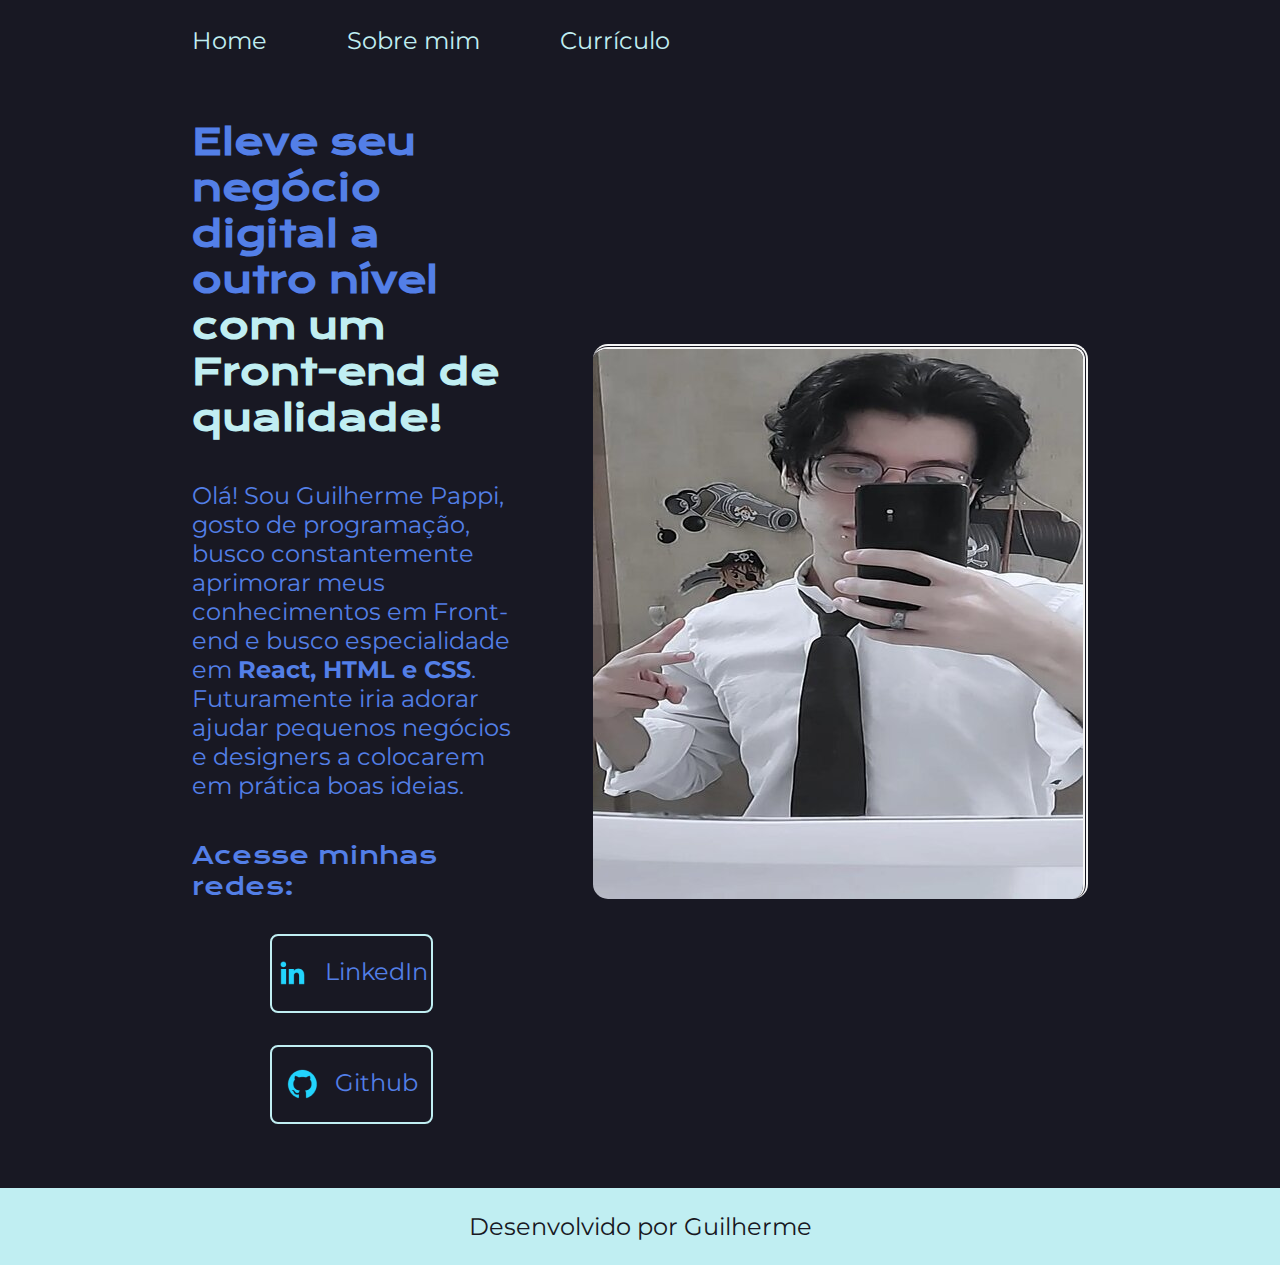
<file: alura-html/index.html>
<!DOCTYPE html>
<html lang="pt-BR">
<head>
    <meta charset="UTF-8">
    <meta name="viewport" content="width=device-width, initial-scale=1.0">
    <link rel="stylesheet" href="./styles/style.css">
    <title>Portifolio</title>
</head>
<body>
    <header class="cabecalho"> 
        <nav class="cabecalho__menu">
            <a class="cabecalho__links" href="index.html">Home</a>
            <a class="cabecalho__links" href="about.html">Sobre mim</a>
            <a class="cabecalho__links" href="curriculo.html">Currículo</a>
        </nav>
    </header>
    <main class="apresentacao">
        <section class="apresentacao__conteudo">
            <h1 class="apresentacao__conteudo__titulo">Eleve seu negócio digital a outro nível <strong class="titulo-destaque">com um Front-end de qualidade!</strong></h1>
            <p class="apresentacao__conteudo__texto">
                Olá! Sou Guilherme Pappi, gosto de programação, busco constantemente aprimorar meus conhecimentos em Front-end e busco especialidade em <strong> React, HTML e CSS</strong>. Futuramente iria adorar ajudar pequenos negócios e designers a colocarem em prática boas ideias.
            </p>
            <div class="apresentacao__links"> 
                <h2 class="apresentacao__links__subtitulo">Acesse minhas redes:</h2>
                <!-- <a class="apresentacao__links__navegacao" href="https://www.instagram.com/404guii">
                <img src="./assets/instagram.png">
                Instagram 
                </a> -->
                <a class="apresentacao__links__navegacao" href="https://www.linkedin.com/in/guilherme-pappi/"><img src="./assets/linkedin.png">
                    LinkedIn
                </a>
                <a class="apresentacao__links__navegacao" href="https://github.com/">
                    <img src="./assets/github.png">
                    Github
                </a>
            </div>
        </section>
        <img class="apresentacao_imagem" src="./assets/eurdm.jpg" alt="FOto da Joana CODANDO">
            
    </main>
    <footer class="rodape">Desenvolvido por Guilherme</footer>
</body>
</html>
</file>
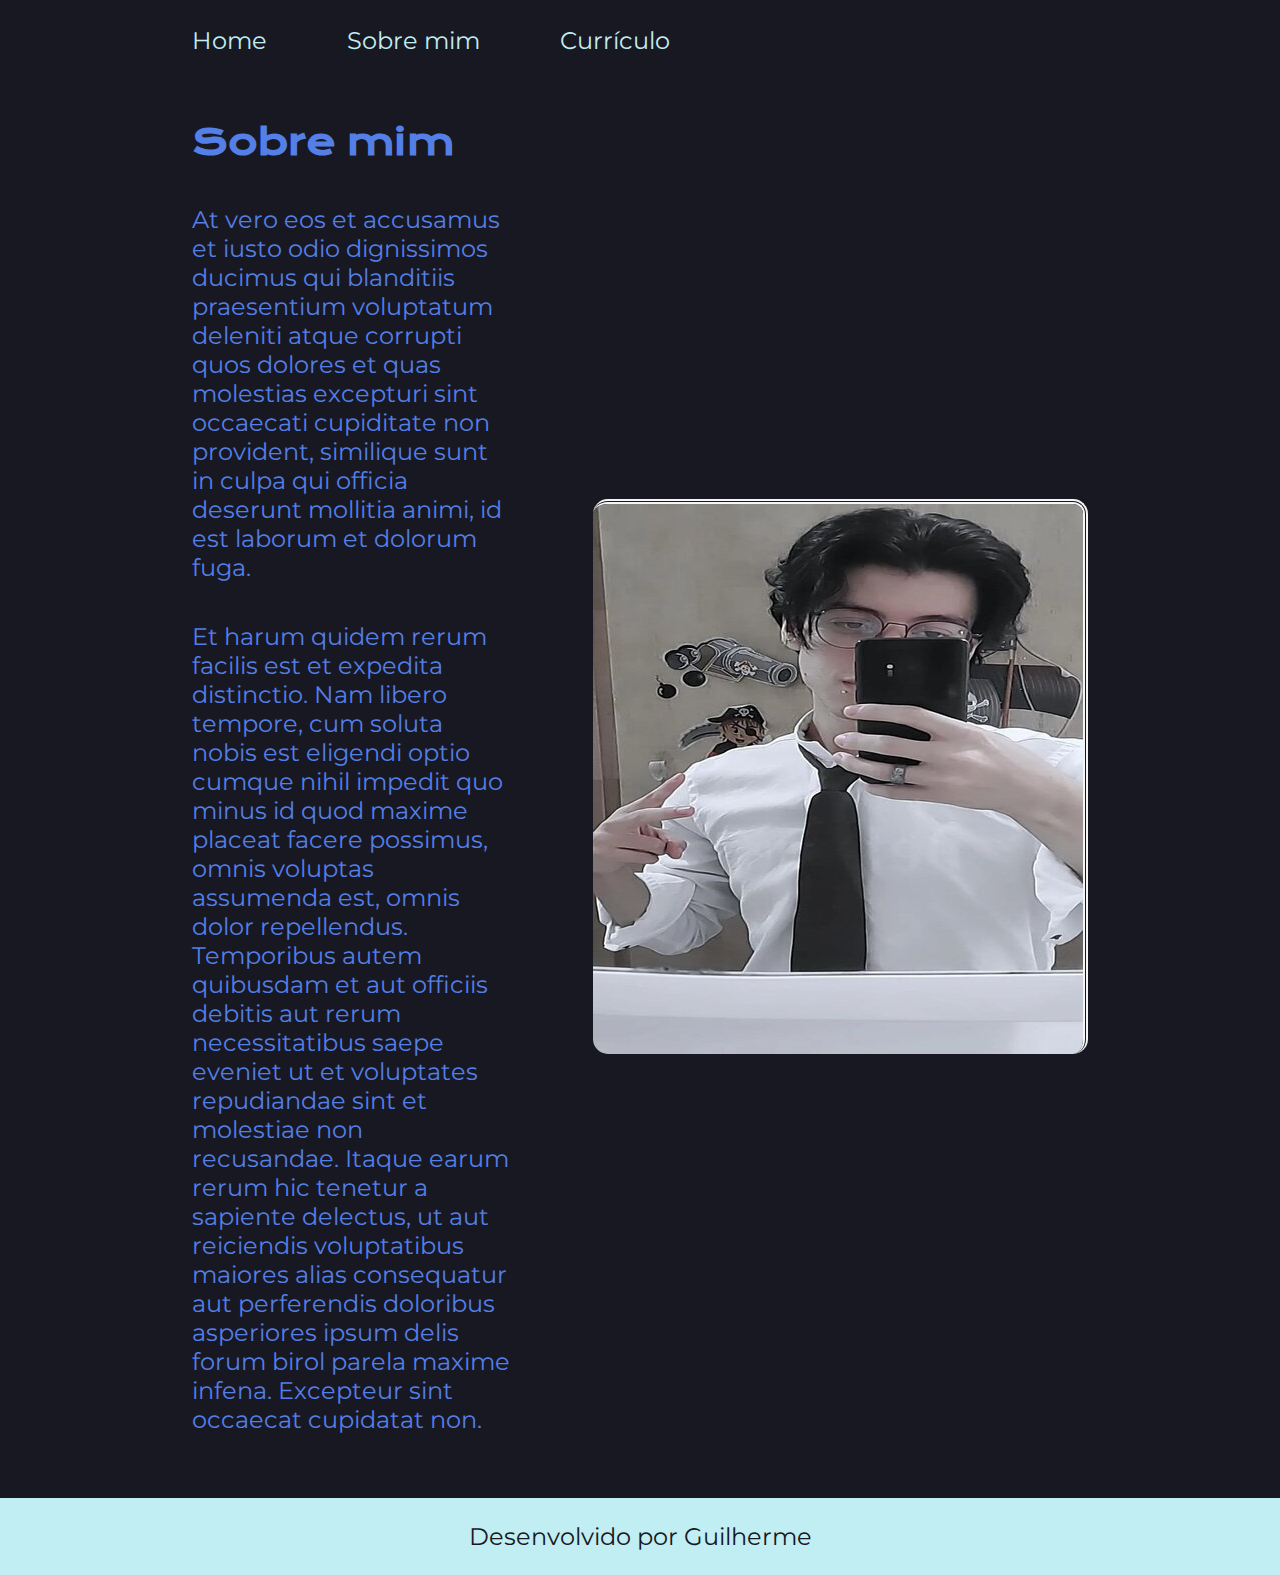
<file: alura-html/about.html>
<!DOCTYPE html>
<html lang="pt-BR">
<head>
    <meta charset="UTF-8">
    <meta name="viewport" content="width=device-width, initial-scale=1.0">
    <link rel="stylesheet" href="./styles/style.css">
    <title>Sobre mim</title>
</head>
<body>

    <header class="cabecalho">
        <nav class="cabecalho__menu">
            <a class="cabecalho__links" href="index.html">Home</a>
            <a class="cabecalho__links" href="about.html">Sobre mim</a>
            <a class="cabecalho__links" href="curriculo.html">Currículo</a>
        </nav>
    </header>
    <main class="apresentacao">
        <section class="apresentacao__conteudo">
            <h1 class="apresentacao__conteudo__titulo">Sobre mim</h1>
            <p class="apresentacao__conteudo__texto"> At vero eos et accusamus et iusto odio dignissimos ducimus qui blanditiis praesentium voluptatum deleniti atque corrupti quos dolores et quas molestias excepturi sint occaecati cupiditate non provident, similique sunt in culpa qui officia deserunt mollitia animi, id est laborum et dolorum fuga.                
            </p>
            <p class="apresentacao__conteudo__texto"> Et harum quidem rerum facilis est et expedita distinctio. Nam libero tempore, cum soluta nobis est eligendi optio cumque nihil impedit quo minus id quod maxime placeat facere possimus, omnis voluptas assumenda est, omnis dolor repellendus. Temporibus autem quibusdam et aut officiis debitis aut rerum necessitatibus saepe eveniet ut et voluptates repudiandae sint et molestiae non recusandae. Itaque earum rerum hic tenetur a sapiente delectus, ut aut reiciendis voluptatibus maiores alias consequatur aut perferendis doloribus asperiores ipsum delis forum birol parela maxime infena. Excepteur sint occaecat cupidatat non.
            </p>
        </section>
        <img class="apresentacao_imagem" src="./assets/eurdm.jpg" alt="FOto da Joana CODANDO">
    </main>
    <footer class="rodape">Desenvolvido por Guilherme</footer>
        
</body>
</html>
</file>
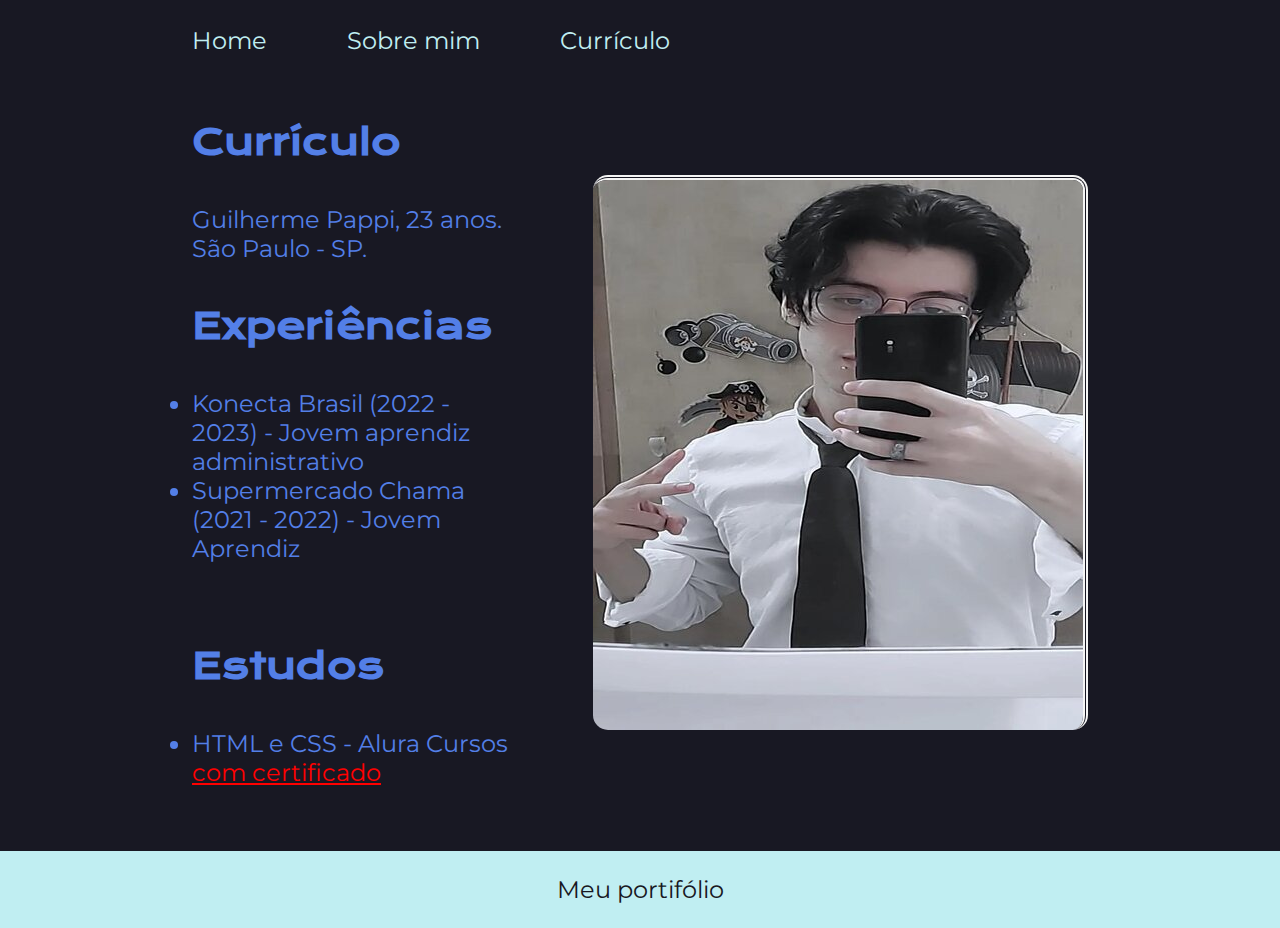
<file: alura-html/curriculo.html>
<!DOCTYPE html>
<html lang="pt=BR">
<head>
    <meta charset="UTF-8">
    <meta name="viewport" content="width=device-width, initial-scale=1.0">
    <link rel="stylesheet" href="./styles/style.css">
    <title>Currículo</title>
</head>
<body>

    <header class="cabecalho">
        <nav class="cabecalho__menu">
            <a class="cabecalho__links" href="index.html">Home</a>
            <a class="cabecalho__links" href="about.html">Sobre mim</a>
            <a class="cabecalho__links" href="curriculo.html">Currículo</a>
        </nav>
    </header>
    
    <main class="apresentacao">
        <section class="apresentacao__conteudo">
            <h1 class="apresentacao__conteudo__titulo">Currículo</h1>
            <p class="apresentacao__conteudo__texto">
                Guilherme Pappi, 23 anos. São Paulo - SP.
            </p>
            <h2 class="apresentacao__conteudo__titulo">Experiências</h2>
            <!-- <p class="apresentacao__conteudo__texto"> -->
            <ul class="apresentacao__conteudo__texto">
                <li> Konecta Brasil (2022 - 2023) - Jovem aprendiz administrativo </li>
                <li> Supermercado Chama (2021 - 2022) - Jovem Aprendiz </li>
            </ul>
            </p>
            <h2 class="apresentacao__conteudo__titulo">Estudos</h2>
            <div class="apresentacao__conteudo__texto">
            <ul class="apresentacao__conteudo__texto">
                <li>HTML e CSS - Alura Cursos <a class="certificado__link" href=https://cursos.alura.com.br/certificate/3fd38d09-1cbf-4e86-a473-27fe7dab134c>com certificado</a> </li>
            </ul>
            </div>    
        </section>
        <img class="apresentacao_imagem" src="./assets/eurdm.jpg" alt="eu">
    </main> 

    <footer class="rodape">Meu portifólio</footer>
    
</body>
</html>
</file>
<file: alura-html/styles/style.css>
@import url('https://fonts.googleapis.com/css2?family=Krona+One&family=Montserrat:wght@400;600&display=swap');

* {
    margin: 0;
    padding: 0;
}

:root {
    --cor-primaria: #181823;
    --cor-secundaria: #537FE7;
    --cor-terciaria: #C0EEF2;

    --cor-hover: #272727;

    --fonte-principal: 'Krona One', sans-serif;
    --fonte-secundaria: 'Montserrat', sans-serif;
}

body {
    /* height: 100vh; */
    box-sizing: border-box;
    background-color: var(--cor-primaria);
    color: var(--cor-secundaria);
}

.cabecalho {
    padding: 2% 0% 0% 15%;  
    
}

.cabecalho__menu {
    display: flex;
    gap: 80px;
}


.cabecalho__links {
    font-family: var(--fonte-secundaria);
    font-size: 1.5rem;
    color: var(--cor-terciaria);
    text-decoration: none;
}


.apresentacao {
    padding: 5% 15%;
    display: flex;
    align-items: center;
    justify-content: space-between;
    gap: 82px;
    width: auto;
    
}

.apresentacao__conteudo {
    width: 50%;
    display: flex;
    flex-direction: column;
    gap: 40px;
    
}

.apresentacao__conteudo__titulo {
    font-size: 2.25rem;
    font-family: var(--fonte-principal);
}

.certificado__link {
    
    color: red;
}

.titulo-destaque {
    color: var(--cor-terciaria);
}

.apresentacao__conteudo__texto {
    font-size: 1.5rem;
    font-family: var(--fonte-secundaria);
}

.apresentacao__links {
    display: flex;
    flex-direction: column;
    align-items: center;
    justify-content: space-between;
    gap: 32px;
}

.apresentacao__links__subtitulo {
    font-family: var(--fonte-principal);
    font-weight: 400;
    font-size: 1.5rem;
}

.apresentacao__links__subtitulo:hover {
    color: red;
}

.apresentacao__links__navegacao {
    /* background-color: #22D4FD; */
    width: 50%;
    display: flex;
    justify-content: center;
    gap: 16px;
    text-align: center;
    border: 2px solid var(--cor-terciaria);
    border-radius: 8px;
    font-size: 1.5rem;
    padding: 21.5px 0;
    text-decoration: none;
    color: var(--cor-secundaria);
    font-family: var(--fonte-secundaria);
}

.apresentacao__links__link:hover {
    background-color: var(--cor-hover);
}

.apresentacao_imagem {
    width: auto;
    border-top: 5px double whitesmoke;
    border-right: 5px double whitesmoke;
    border-radius: 15px;
}

.rodape {
    padding: 24px;
    background-color: var(--cor-terciaria);
    color: var(--cor-primaria);
    text-align: center;
    font-family: var(--fonte-secundaria);
    font-size: 1.5rem;
    font-weight: 400;
}

@media (max-width: 1200px) {

    .cabecalho {
        padding: 6%;        
    }

    .cabecalho__menu {
        justify-content: center;
    }

    .apresentacao {
        flex-direction: column-reverse;
        padding: 5%;
    }

    .apresentacao__conteudo {
        width: auto;
    }
        
}
</file>
